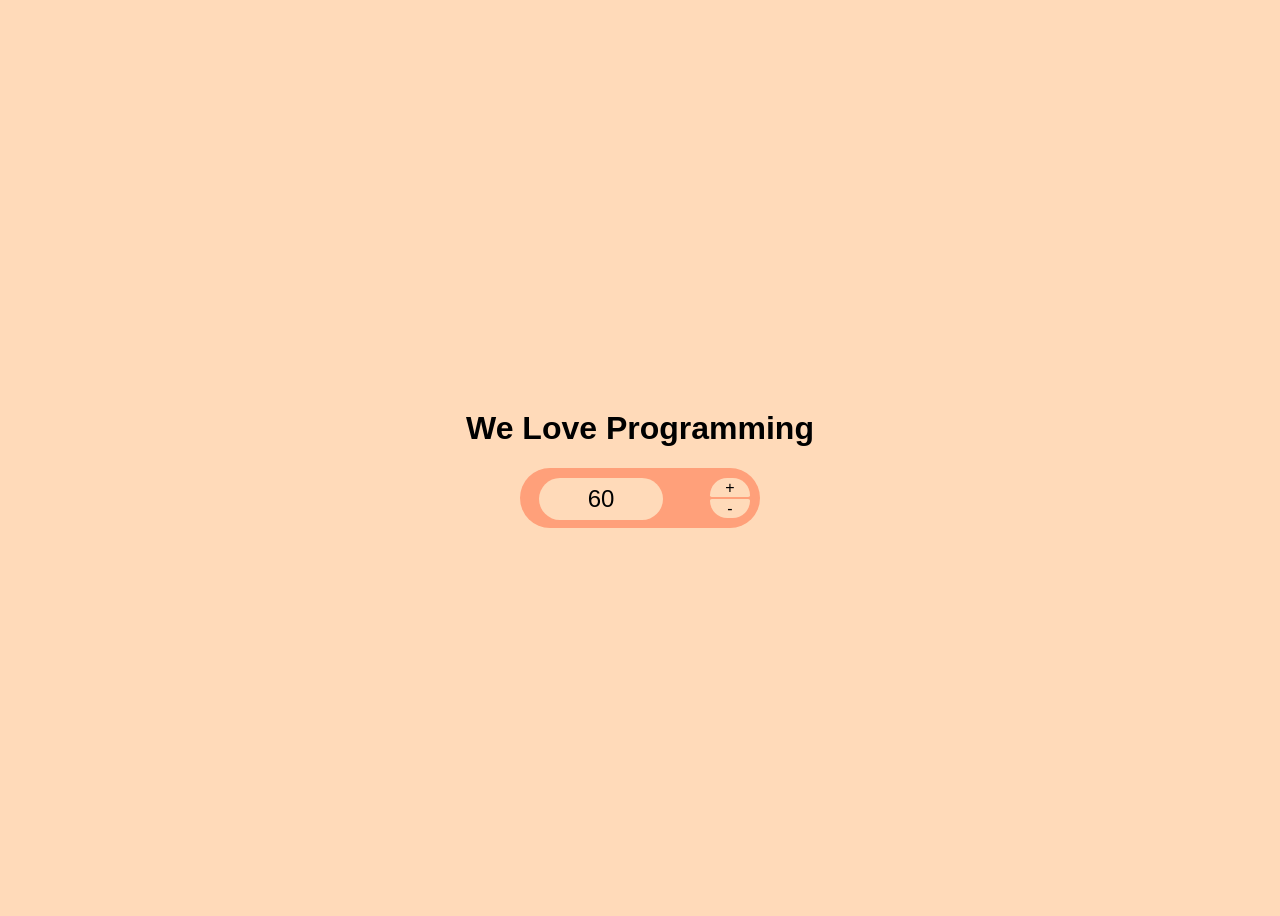
<file: auto-text-effect/index.html>
<!doctype html>
<html lang="en">
    <head>
        <meta charset="UTF-8" />
        <title>Auto-Text</title>
        <link rel="stylesheet" href="style.css" />
    </head>
    <body>
        <div class="auto-text-container">
            <div class="auto-text"></div>
        </div>
        <div class="speed-handler-background">
            <div class="speed-input">
                <input
                    type="number"
                    name="speed-handler"
                />
                <button class="submit-btn" type="button">
                    <div>
                        ✓
                    </div>
                </button>
            </div>
            <div class="speed-regulator">
                <button class="speed-btn speed-up" type="button">+</button>
                <button class="speed-btn speed-down" type="button">-</button>
            </div>
        </div>
        <script src="script.js"></script>
    </body>
</html>
</file>
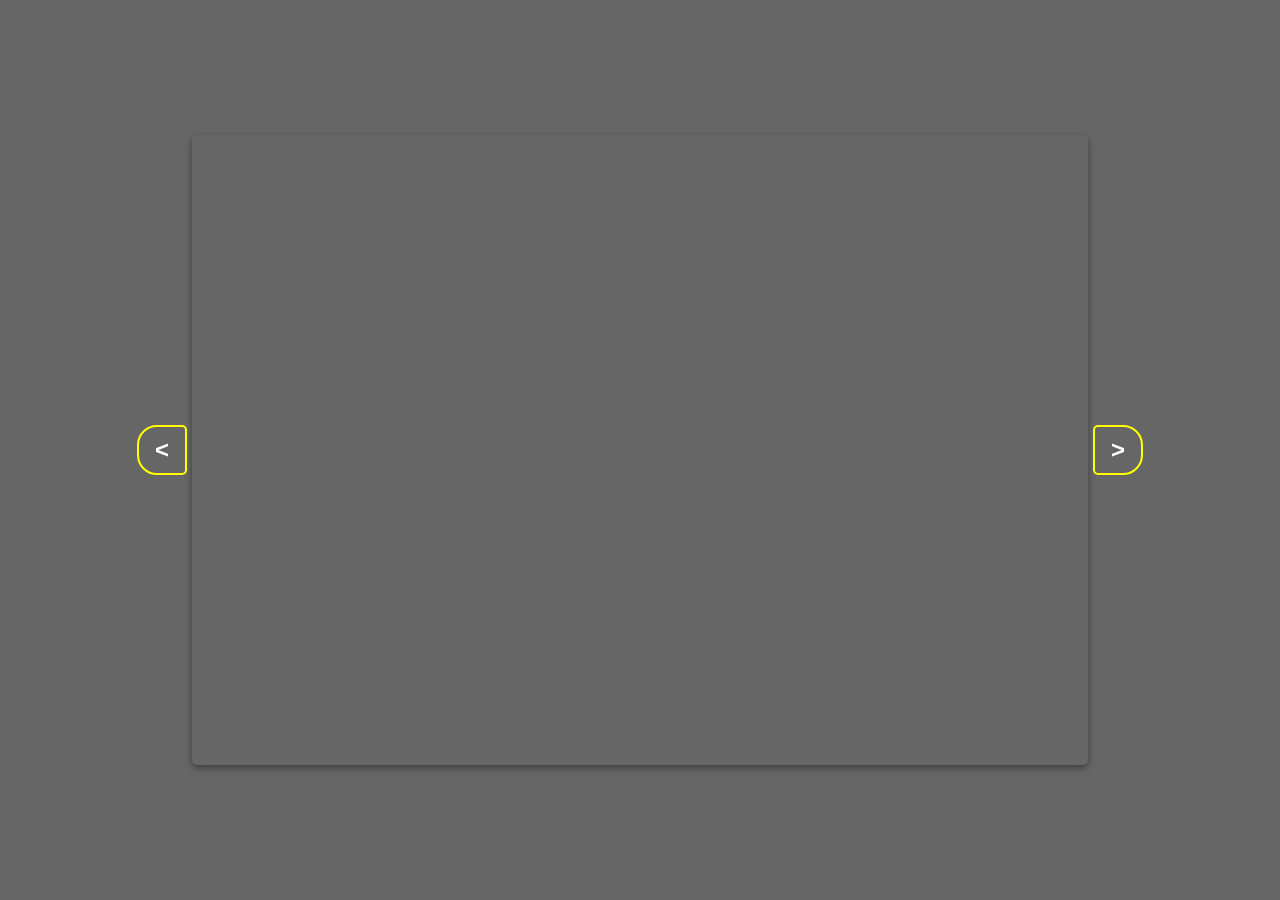
<file: background-slider/index.html>
<!DOCTYPE html>
<html lang="en">
<head>
    <meta charset="UTF-8">
    <title>Background Slider</title>
    <link rel="stylesheet" href="style.css">
</head>
    <body>
        <div class="slider-container">
            <div
                class="slide active"
                style="
                background-image: url('https://images.unsplash.com/photo-1549880338-65ddcdfd017b?ixlib=rb-1.2.1&ixid=eyJhcHBfaWQiOjEyMDd9&auto=format&fit=crop&w=2100&q=80');
                "
            ></div>
            <div
                class="slide"
                style="background-image: url('https://images.unsplash.com/photo-1511593358241-7eea1f3c84e5?ixlib=rb-1.2.1&ixid=eyJhcHBfaWQiOjEyMDd9&auto=format&fit=crop&w=1934&q=80');"
            ></div>
            <div
                class="slide"
                style="background-image: url('https://images.unsplash.com/photo-1495467033336-2effd8753d51?ixlib=rb-1.2.1&ixid=eyJhcHBfaWQiOjEyMDd9&auto=format&fit=crop&w=2100&q=80');"
            ></div>
            <div
                class="slide"
                style="background-image: url('https://images.unsplash.com/photo-1522735338363-cc7313be0ae0?ixlib=rb-1.2.1&ixid=eyJhcHBfaWQiOjEyMDd9&auto=format&fit=crop&w=2689&q=80');"
            ></div>
            <div
                class="slide"
                style="background-image: url('https://images.unsplash.com/photo-1559087867-ce4c91325525?ixlib=rb-1.2.1&ixid=eyJhcHBfaWQiOjEyMDd9&auto=format&fit=crop&w=2100&q=80');"
            ></div>
            
            <button class="arrow arrow-left" id="left"><</button>
            <button class="arrow arrow-right" id="right">></button>
        </div>
        <script src="script.js"></script>
    </body>
</html>
</file>
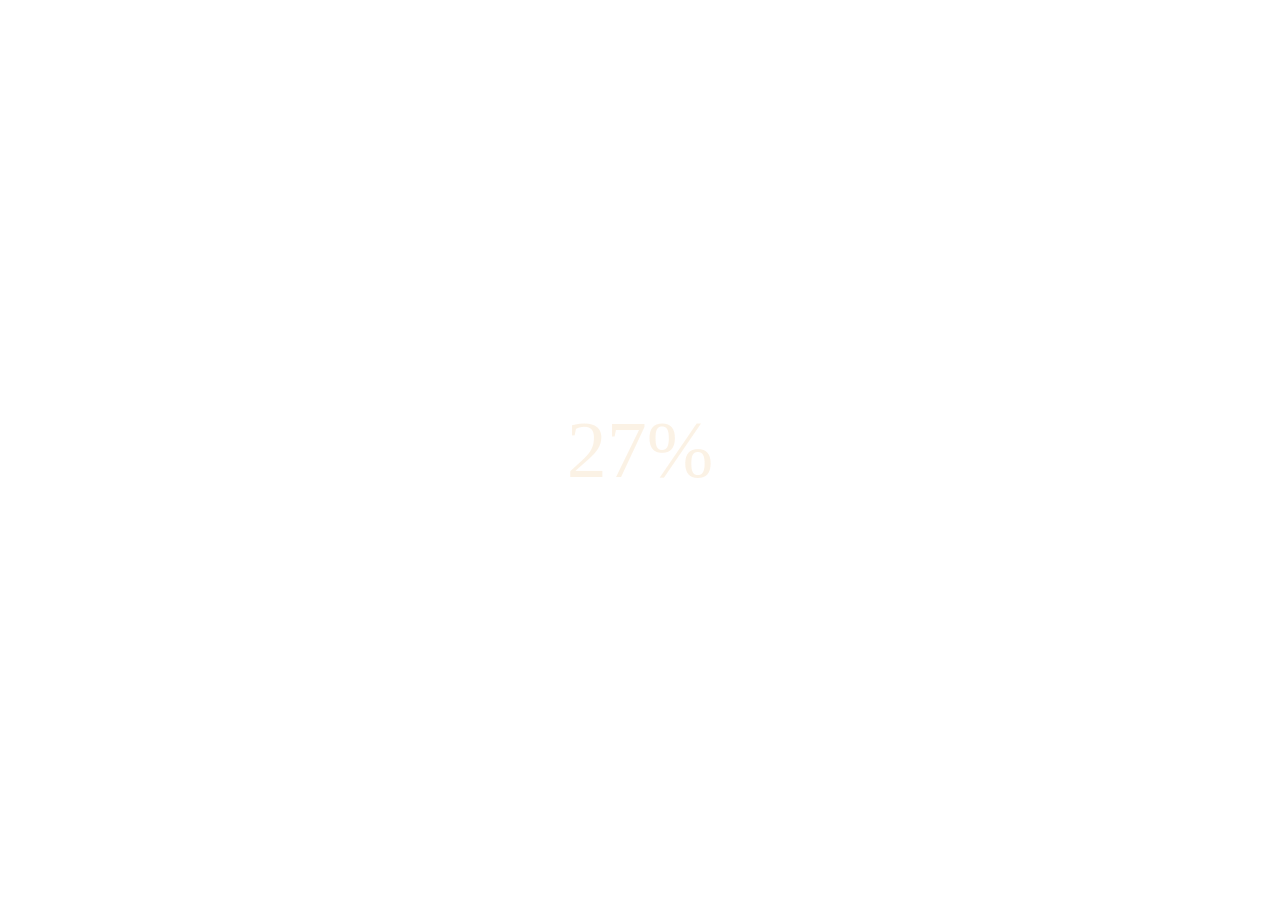
<file: blurry-loading/index.html>
<html lang="en">
<head>
    <meta charset="UTF-8">
    <link rel="stylesheet" href="style.css">
    <title>Blurry Loading</title>
</head>
<body>
    <section class="bg"></section>
    <div class="loading-text">0%</div>
    <script src="script.js"></script>
</body>
</html>
</file>
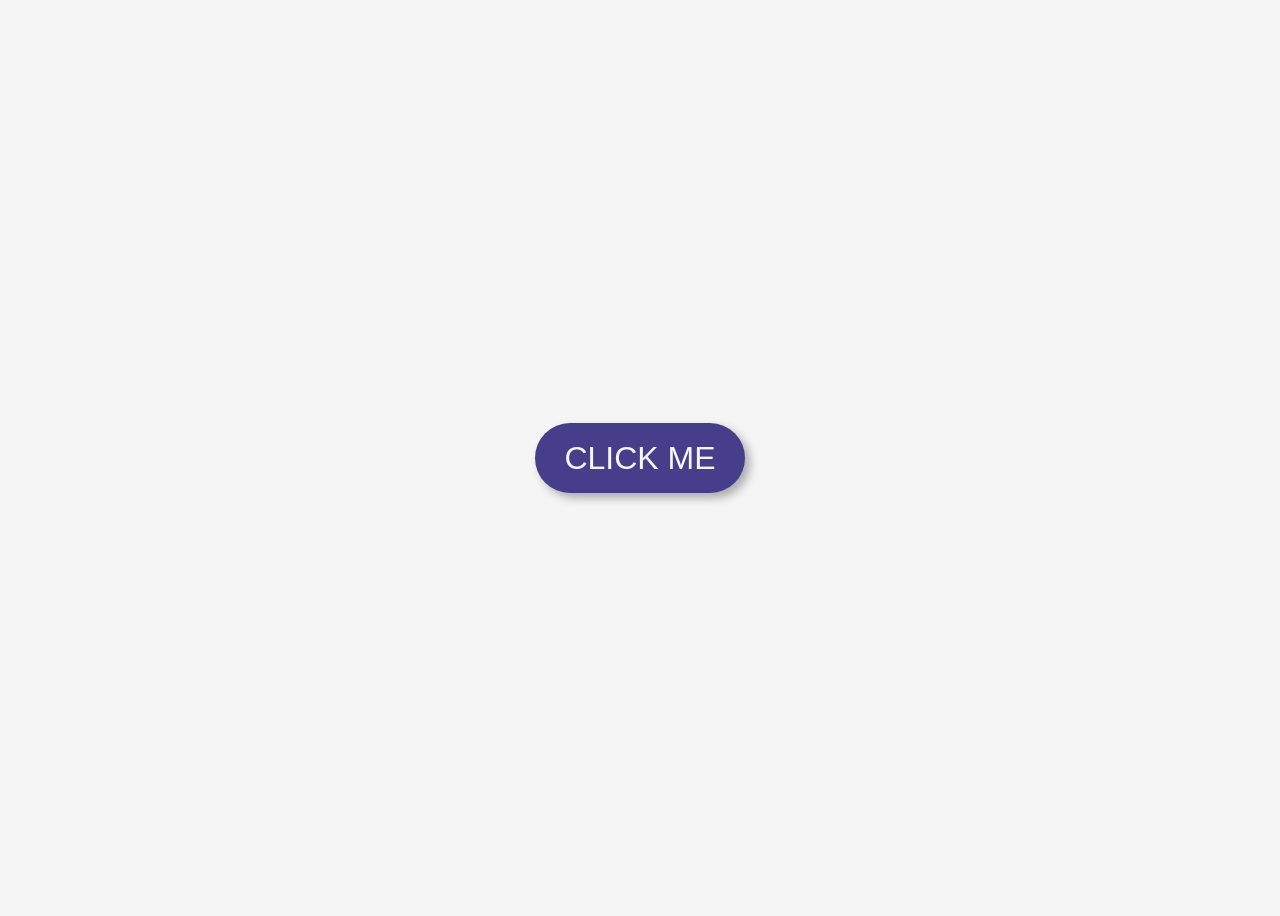
<file: button-ripple-effect/index.html>
<html lang="en">
<head>
    <meta charset="UTF-8">
    <link rel="stylesheet" href="style.css">
    <title>Ripple Button</title>
</head>
<body>
    <button class="ripple-btn">Click Me</button>
    <script src="script.js"></script>
</body>
</html>
</file>
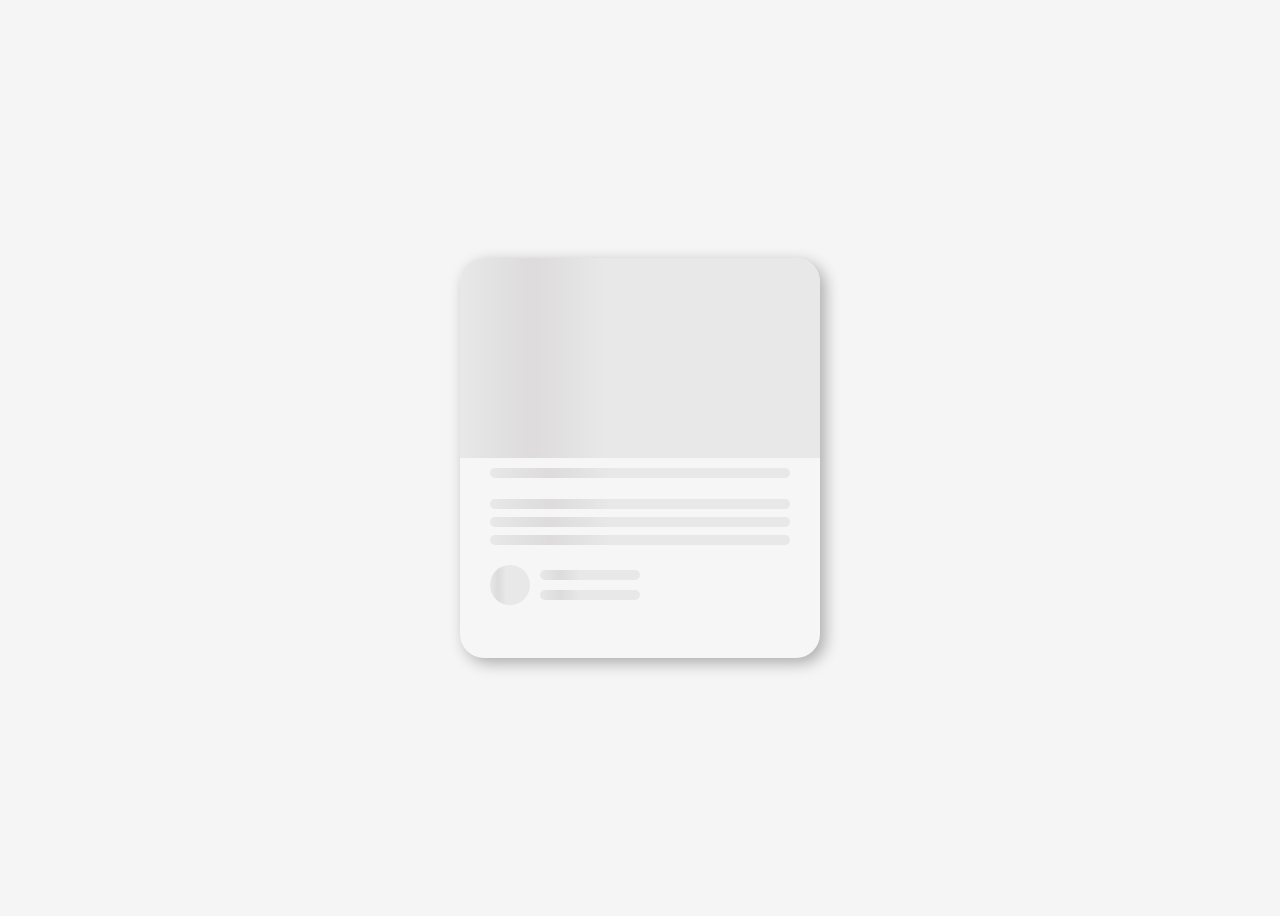
<file: content-placeholder/index.html>
<html lang="en">
<head>
    <meta charset="UTF-8">
    <link rel="stylesheet" href="style.css">
    <title>Content Placeholder</title>
</head>
<body>
    <div id="card" class="card">
        <div id="card-header" class="card-header animated-bg">&nbsp;</div>
        <div id="card-content" class="card-content">
            <h3 class="card-title animated-bg animated-bg-text"></h3>
            <p class="card-excerpt">
                <span class="animated-bg animated-bg-text">&nbsp;</span>
                <span class="animated-bg animated-bg-text">&nbsp;</span>
                <span class="animated-bg animated-bg-text">&nbsp;</span>
            </p>
            <div class="card-profile">
                <div class="profile-photo animated-bg"></div>
                <div class="profile-info">
                    <strong class="username animated-bg animated-bg-text">&nbsp;</strong>
                    <small class="post-date animated-bg animated-bg-text">&nbsp;</small>
                </div>
            </div>
        </div>
    </div>
    <script src="script.js"></script>
</body>
</html>
</file>
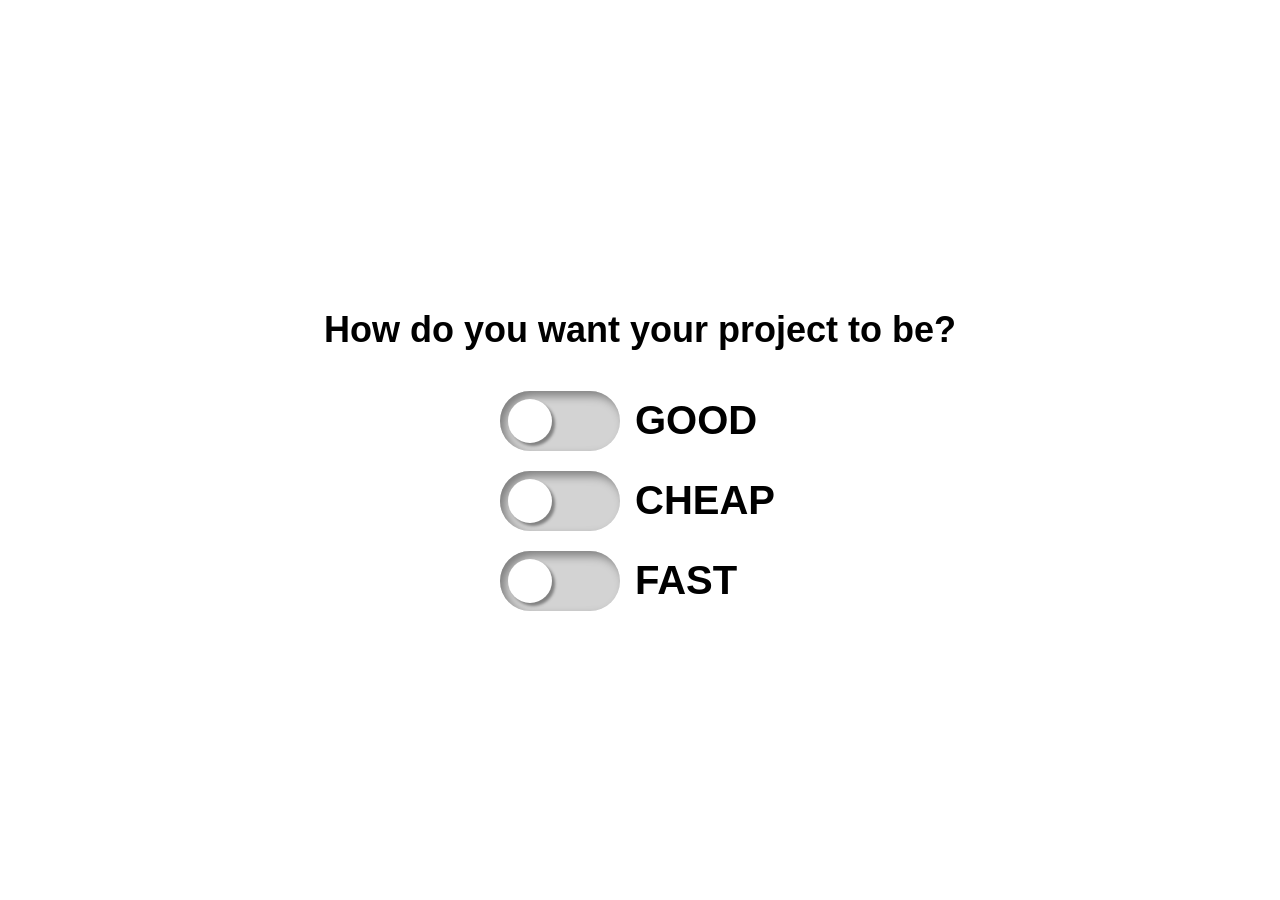
<file: good-cheap-fast/index.html>
<!doctype html>
<html lang="en">
    <head>
        <meta charset="UTF-8" />
        <meta name="viewport" content="width=device-width, initial-scale=1.0" />
        <title>Good Cheap & Fast</title>
        <link rel="stylesheet" href="style.css" />
    </head>
    <body>
        <h2>How do you want your project to be?</h2>
        <div class="toggler">
            <input type="checkbox" id="good" />
            <label for="good">
                <div class="ball"></div>
            </label>
            <span>Good</span>
        </div>
        <div class="toggler">
            <input type="checkbox" id="cheap" />
            <label for="cheap">
                <div class="ball"></div>
            </label>
            <span>Cheap</span>
        </div>
        <div class="toggler">
            <input type="checkbox" id="fast" />
            <label for="fast">
                <div class="ball"></div>
            </label>
            <span>Fast</span>
        </div>
        <script src="script.js"></script>
    </body>
</html>
</file>
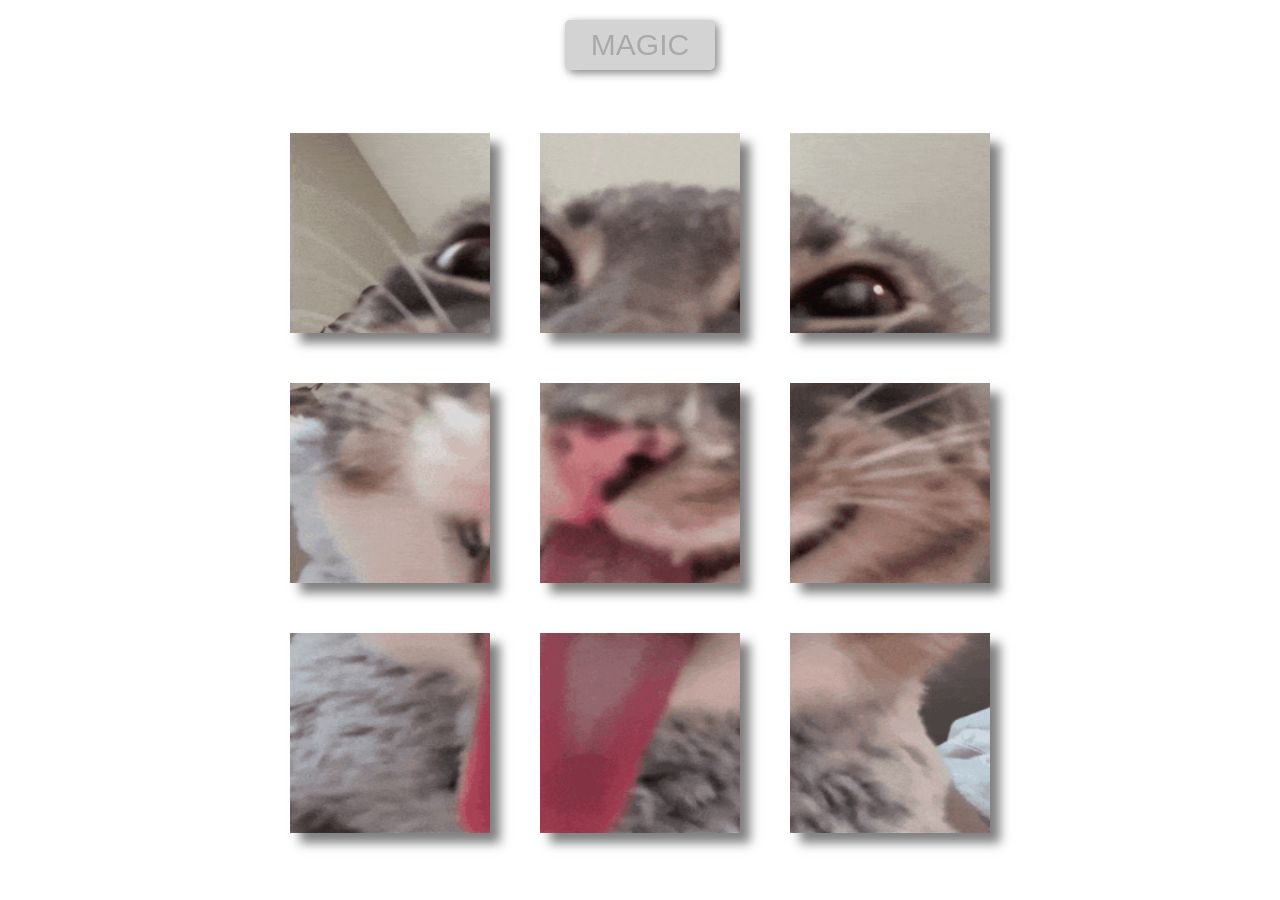
<file: moving-boxes/index.html>
<!doctype html>
<html lang="en">
    <head>
        <meta charset="UTF-8" />
        <meta name="viewport" content="width=device-width, initial-scale=1.0" />
        <title>Boxies</title>
        <link rel="stylesheet" href="style.css" />
    </head>

    <body>
        <button id="btn" class="magic">MAGIC</button>
        <div id="boxes" class="boxes"></div>
        <script src="script.js"></script>
    </body>
</html>
</file>
<file: auto-text-effect/style.css>
body {
    display: flex;
    flex-direction: column;
    justify-content: center;
    align-items: center;
    background: peachpuff;
    height: 100vh;
}

.auto-text-container {
    height: 80px;
    display: flex;
    align-items: center;
}

.auto-text {
    font: bold 24pt Verdana, Geneva, Tahoma, sans-serif;
}

.speed-handler-background {
    display: flex;
    align-items: center;
    justify-content: space-around;
    width: 240px;
    height: 60px;
    background: lightsalmon;
    border-radius: 50px;
}

.speed-input {
    position: relative;
    width: 160px;
    height: 60px;
}

input {
    position: absolute;
    left: 9px;
    top: 10px;
    width: 120px;
    height: 40px;
    border: none;
    border-radius: 30px;
    font-size: 24px;
    text-align: center;
    background: peachpuff;
    z-index: 2;
    -moz-appearance: textfield;
}

input[type="number"]::-webkit-inner-spin-button,
input[type="number"]::-webkit-outer-spin-button {
    -webkit-appearance: none;
}

.submit-btn {
    position: relative;
    top: 10px;
    left: 50px;
    width: 50px;
    height: 40px;
    border: none;
    border-radius: 0 20px 20px 0;
    z-index: 1;
    transition: transform .3s, background .3s, color .3s;
}

.submit-btn.visible {
    transform: translateX(60px);
    background: rgb(126,192,55);
}

.submit-btn.visible:hover {
    background: rgb(106, 165, 42);
    color: whitesmoke;
}

.submit-btn div {
    position: absolute;
    right: 8px;
    top: 8px;
    font-size: 20px;
}

.speed-regulator {
    display: flex;
    flex-direction: column;
    justify-content: space-between;
    width: 40px;
    height: 40px;
}

.speed-btn {
    width: 40px;
    height: 19px;
    border: none;
    font-size: 16px;
    background: peachpuff;
    transition: .3s;
}

.speed-up { border-radius: 20px 20px 2px 2px; }
.speed-down { border-radius: 2px 2px 20px 20px; }

.speed-btn:hover {
    background: darksalmon;
    color: peachpuff;
}
</file>
<file: background-slider/style.css>
* {
  box-sizing: border-box;
}

body {
  height: 100vh;
  width: 100%;

  display: flex;
  align-items: center;
  justify-content: center;
  overflow: hidden;
  
  background-position: center center;
  background-size: cover;
  margin: 0;
  transition: 0.3s;
}

body::before {
  content: '';
  position: absolute;
  top: 0;
  left: 0;
  width: 100%;
  height: 100vh;
  background-color: rgba(0,0,0,0.6);
  z-index: -1;
}

.slider-container {
  box-shadow: 0 3px 6px rgba(0, 0, 0, 0.16), 0 3px 6px rgba(0, 0, 0, 0.23);
  height: 70vh;
  width: 70vw;
  position: relative;
  overflow: hidden;
  margin: 0;
  border-radius: 5px;
}

.slide {
  opacity: 0;  
  width: 100vw;
  height: 100vh;
  background-position: center center;
  background-size: cover ;
  position: absolute;
  left: -15vw;
  top: -15vh;
  z-index: 1;
  transition: 0.3s;
}

.active {
  opacity: 1;
}

.arrow {
  position: fixed;
  top: 50%;
  width: 50px;
  height: 50px;
  background-color: transparent;
  border: 2px solid yellow;
  color: white;
  font-weight: bold;
  font-size: 24px;
  cursor: pointer;
  margin: 0;
  transform: translateY(-50%);
  transition: 0.2s ease;

}

.arrow:hover {
  border-color: orange;
}

.arrow-left {
  left: calc(15vw - 55px);
  border-radius: 20px 5px 5px 20px;
}

.arrow-right {
  right: calc(15vw - 55px);
  border-radius: 5px 20px 20px 5px;
}
</file>
<file: blurry-loading/style.css>
@keyframes popOut {
  0%   { transform: scale(1); opacity: 1;}
  50%  { transform: scale(0.9); opacity: 0.8;}
  100% { transform: scale(3); opacity: 0;}
}

* {
    box-sizing: border-box;
}

body {
    height: 100vh;
    overflow: hidden;
    display: flex;
    align-items: center;
    justify-content: center;
    margin: 0;
}

.bg {
    background: url('https://images.unsplash.com/photo-1576161787924-01bb08dad4a4?ixlib=rb-1.2.1&ixid=eyJhcHBfaWQiOjEyMDd9&auto=format&fit=crop&w=2104&q=80')
    no-repeat center center/cover;
    width: 100%;
    height: 100%;
    position: absolute;
} 

.loading-text {
    font-size: 60pt;
    color: antiquewhite;
}

.loading-text.done {
    animation: popOut 0.45s ease forwards;
}
</file>
<file: button-ripple-effect/style.css>
* {
    box-sizing: border-box;
}

body { 
    height: 100vh;
    display: flex;
    justify-content: center;
    align-items: center;
    background-color: whitesmoke;
}

.ripple-btn {
    height: 70px;
    width: 210px;
    overflow: hidden;
    position: relative;
    font-size: 32px;
    text-transform: uppercase;
    color: whitesmoke;
    border: none;
    box-shadow: 5px 5px 10px rgba(0, 0, 0, 0.3);
    background-color: darkslateblue;
    border-radius: 35px;
    transition: 0.2s ;
}

.ripple-btn:hover {
    background-color: rgb(52, 44, 102);
}

.ripple-btn .circle {
    height: 100px;
    width: 100px;
    background-color: whitesmoke;
    border-radius: 50%;
    position: absolute;
    transform: translate(-50%, -50%) scale(0);
    animation: scale 0.6s ease forwards;
}

@keyframes scale {
  to {
    transform: translate(-50%, -50%) scale(3);
    opacity: 0;
  }
}
</file>
<file: content-placeholder/style.css>
@import url('https://fonts.googleapis.com/css2?family=Roboto:wght@400;700&display=swap');


* {
    box-sizing: border-box;
    font-family: "Roboto", sans-serif;
    color: rgb(54, 54, 54);
}

body {
    height: 100vh;
    background-color: whitesmoke;
    display: flex;
    align-items: center;
    justify-content: center;
}

.card {
    width: 360px;
    height: 400px;
    background-color: rgb(246, 246, 246); 
    border-radius: 24px;
    box-shadow: 5px 5px 15px rgba(0, 0, 0, 0.3);

    overflow: hidden;
}

.card-header {
     height: 50%;
}

.card-header img {
    object-fit: cover;
    height: 100%;
    width: 100%;
    margin: 0;
}

.card-content {
    height: 50%;
    width: 100%;
    padding: 10px 30px;
}

.card-title {
    font-size: 16pt;
    margin-top: 10px;
}

.card-excerpt {
    font-size: 10pt;
    display: flex;
    flex-direction: column;
}

.card-excerpt span {
    margin-top: 8px;
}

.card-profile {
    width: 320px;
    margin-top: 20px;
    height: 40px;
    display: flex;
    align-items: center;
}

.card-profile * {
    margin: 0
}

.profile-photo img, .profile-photo {
    width: 40px;
    height: 40px;
    border-radius: 50%;
}

.profile-info {
    position: relative;
    left: 10px;
    display: flex;
    flex-direction: column;
    width: 60px;
    height: 40px;
    justify-content: space-around;
}

.profile-info strong, .profile-info small {
    width: 100px;
}

.animated-bg {
  background-image: linear-gradient(
    to right,
    rgb(232, 232, 232) 0%,
    rgb(221, 219, 219) 10%,
    rgb(232, 232, 232) 20%,
    rgb(232, 232, 232) 100%
  );
  background-size: 200% 100%;
  animation: bgPos 1s linear infinite;
}

.animated-bg-text {
  border-radius: 50px;
  display: inline-block;
  margin: 0px;
  height: 10px;
  width: 100%;
}

@keyframes bgPos {
  0% {
    background-position: 50% 0;
  }

  100% {
    background-position: -150% 0;
  }
}
</file>
<file: good-cheap-fast/style.css>
* {
    box-sizing: border-box;
}

body {
    height: 100vh;
    display: flex;
    flex-direction: column;
    align-items: center;
    justify-content: center;
    overflow: hidden;
    margin: 0;
}

h2 {
    font-size: 36px;
    font-family: "Franklin Gothic Medium", "Arial Narrow", Arial, sans-serif;
}

.toggler {
    display: flex;
    align-items: center;
    margin: 10px 0;
    width: 350px;
}

label {
    position: relative;
    background-color: #d0d0d0;
    border-radius: 50px;
    cursor: pointer;
    display: inline-block;
    margin: 0 15px 0;
    width: 120px;
    height: 60px;
    animation: colorOff 0.4s forwards;
    box-shadow: inset 5px 5px 10px gray;
}

span {
    font-size: 40px;
    font-family: "Franklin Gothic Medium", "Arial Narrow", Arial, sans-serif;
    text-transform: uppercase;
    font-weight: bold;
}

.ball {
    background: #fff;
    height: 44px;
    width: 44px;
    border-radius: 50%;
    position: absolute;
    top: 8px;
    left: 8px;
    box-shadow: 3px 3px 3px gray;
    align-items: center;
    justify-content: center;
    animation: slideOff 0.4s forwards;
}

input {
    visibility: hidden;
}

input:checked + label {
    animation: colorOn 0.4s forwards;
}

input:checked + label .ball {
    animation: slideOn 0.4s forwards;
}

@keyframes slideOn {
    0% {
        transform: translateX(0);
    }
    100% {
        transform: translateX(60px);
        box-shadow: 3px 3px 3px darkgreen;
    }
}

@keyframes slideOff {
    0% {
        transform: translateX(60px);
        box-shadow: 3px 3px 3px darkgreen;
    }
    100% {
        transform: translateX(0);
    }
}

@keyframes colorOn {
    0% {
        background-color: lightgray;
    }
    100% {
        background-color: limegreen;
        box-shadow: inset 5px 5px 10px darkgreen;
    }
}

@keyframes colorOff {
    0% {
        background-color: limegreen;
        box-shadow: inset 5px 5px 10px darkgreen;
    }
    100% {
        background-color: lightgray;
    }
}
</file>
<file: moving-boxes/style.css>
:root {
    --button-transition: 0.25s ease-in-out;
    --boxes-transition: 0.6s ease;
}

* {
    box-sizing: border-box;
}

body {
    display: flex;
    flex-direction: column;
    align-items: center;
    justify-content: center;
    overflow: hidden;
}

.magic {
    width: 150px;
    height: 50px;
    border: none;
    border-radius: 5px;
    box-shadow: 3px 3px 10px gray;

    position: fixed;
    top: 20px;

    font-size: 30px;
    color: darkgray;
    background-color: lightgray;

    cursor: pointer;
    transition: var(--button-transition);
}

.magic:hover {
    transform: scale(1.2);
    background-color: darkgray;
    color: lightgray;
    transition: var(--button-transition);
}

.boxes {
    width: 750px;
    height: 750px;
    margin-top: 100px;
    position: relative;
    display: flex;
    flex-wrap: wrap;
    justify-content: space-around;
    align-items: center;
    transition: var(--boxes-transition);
}

.boxes.big {
    width: 600px;
    height: 600px;
    transition: var(--boxes-transition);
}

.box {
    width: 200px;
    height: 200px;
    background-color: black;
    background-image: url("rigby-freaky.gif");
    background-repeat: no-repeat;
    background-size: 600px 600px;
    box-shadow: 10px 10px 10px rgba(0, 0, 0, 0.5);
    transition: var(--boxes-transition);
}

.boxes.big .box {
    transform: rotate(360deg);
}
</file>
